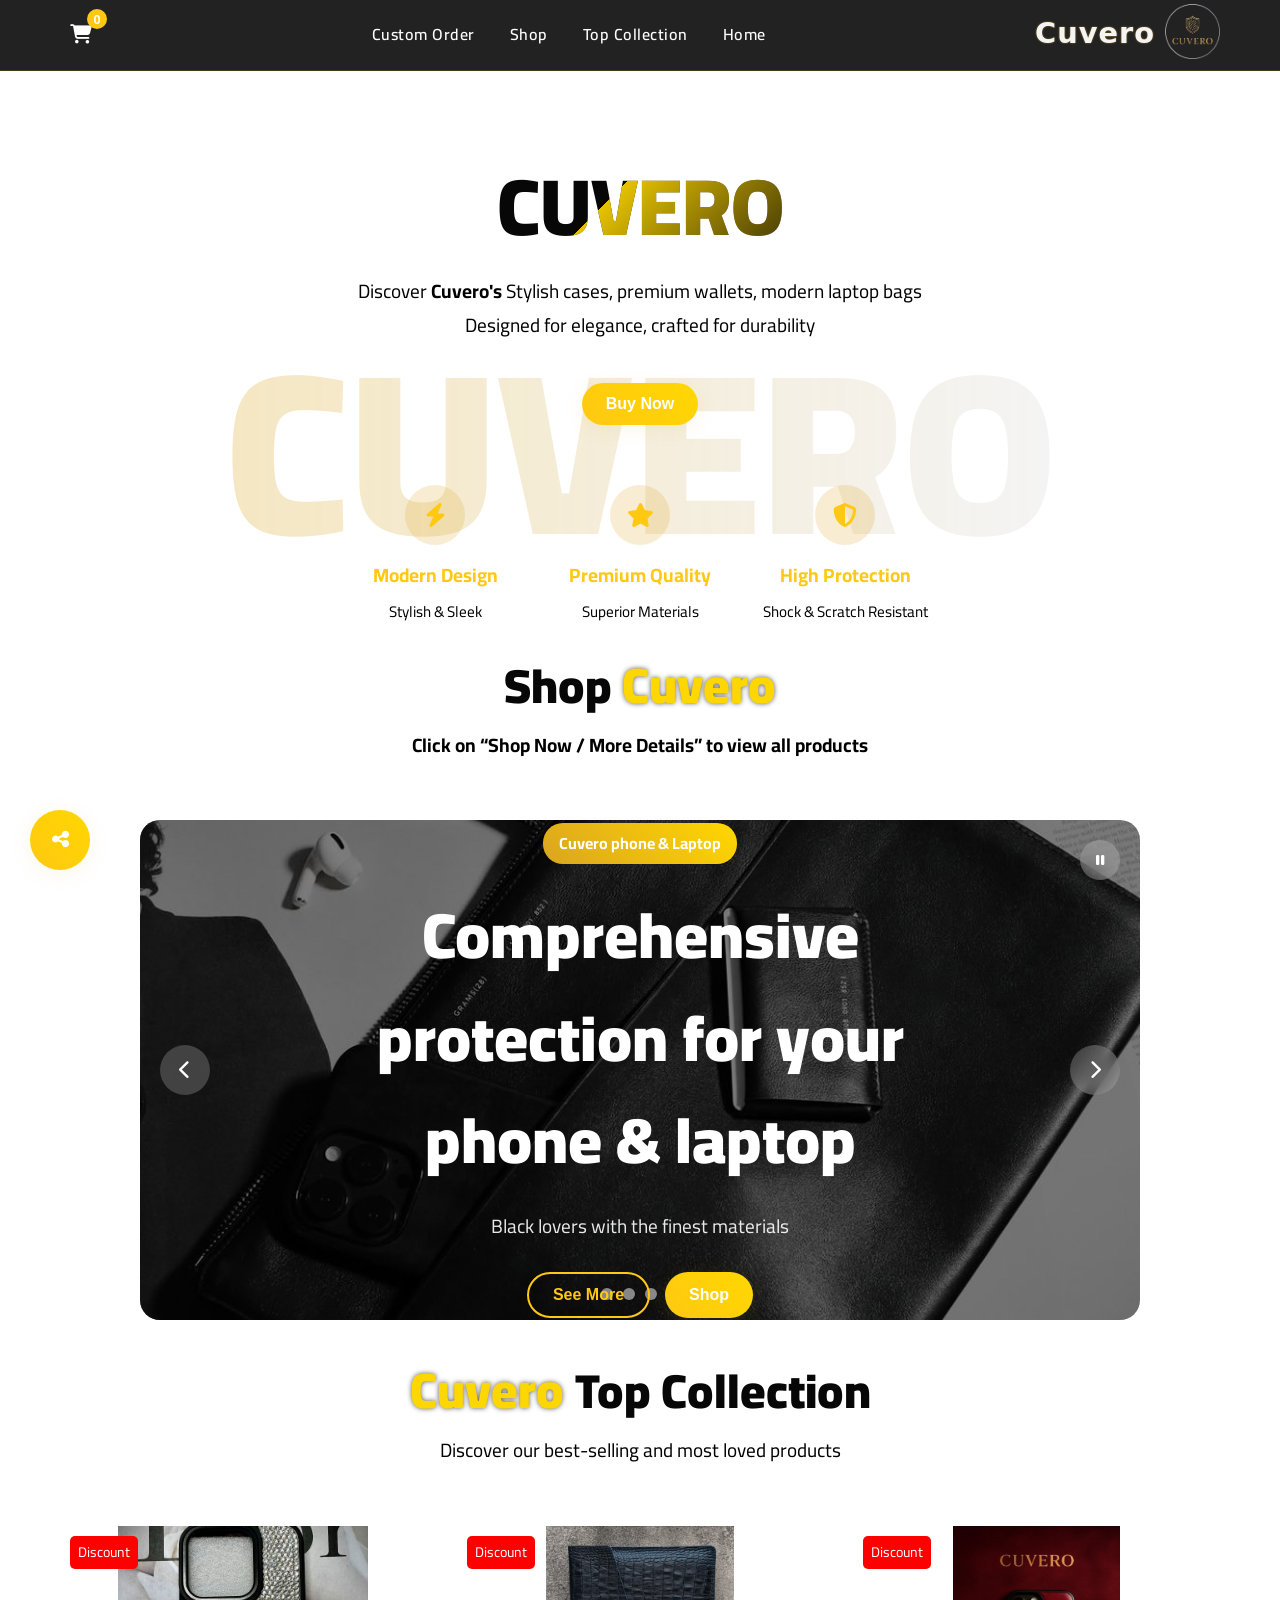
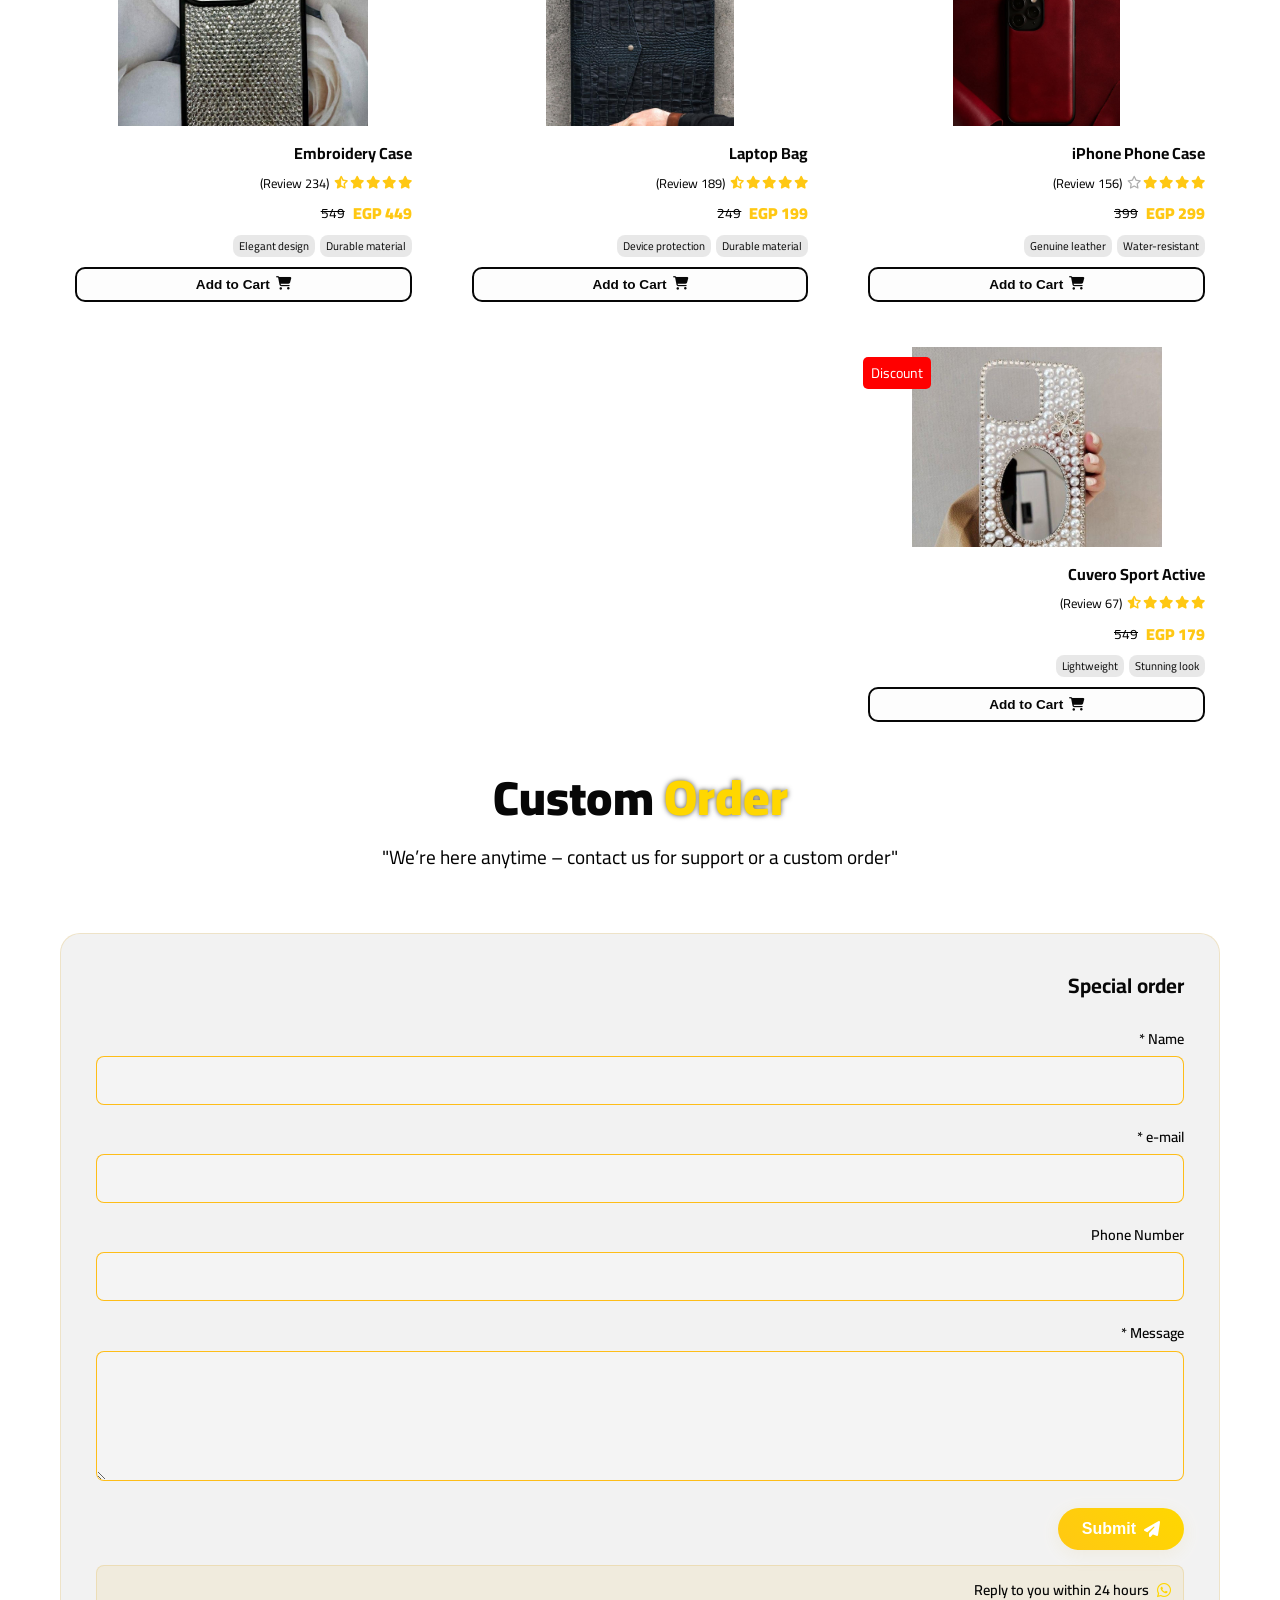
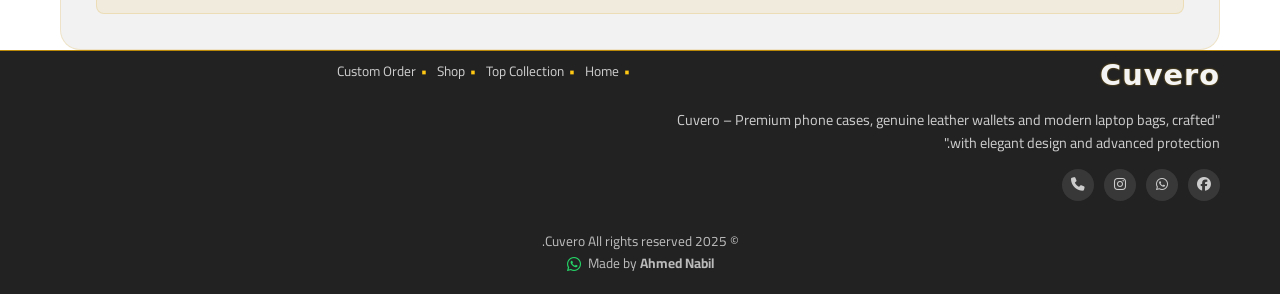
<file: index.html>
<!DOCTYPE html>
<html lang="ar" dir="rtl">
<head>
    <meta charset="UTF-8">
    <meta name="viewport" content="width=device-width, initial-scale=1.0">
    <title>Cuvero-أكفة هواتف عالية الجودة</title>
    <meta name="description" content="اكتشف مجموعة Cuvero الحصرية من أكفة الهواتف عالية الجودة. حماية متطورة مع تصاميم أنيقة وعصرية.">
    <!-- أيقونات -->
    <link rel="apple-touch-icon" href="5906754478378437892-removebg-preview.png">
    <link rel="icon" sizes="200x200" href="5906754478378437892-removebg-preview.png">
    <link rel="icon" sizes="550x550" href="5906754478378437892-removebg-preview.png">
    <!-- Manifest -->
    <link rel="manifest" href="manifest.json">
    <!-- اللون الرئيسي للتطبيق -->
    <meta name="theme-color" content="#0ea5e9">
    <link rel="icon" href="5906754478378437892-removebg-preview.png">
    <!-- Google Fonts -->
    <link rel="preconnect" href="https://fonts.googleapis.com">
    <link rel="preconnect" href="https://fonts.gstatic.com" crossorigin>
    <link href="https://fonts.googleapis.com/css2?family=Cairo:wght@300;400;600;700;900&display=swap" rel="stylesheet">
    <!-- Font Awesome for Icons -->
    <link rel="stylesheet" href="https://cdnjs.cloudflare.com/ajax/libs/font-awesome/6.4.0/css/all.min.css">
    
    <link rel="stylesheet" href="styles.css">
</head>
<body>
    <!-- Loading Screen -->
    <div id="loading-screen">
        <img src="5906754478378437892-removebg-preview.png" alt="Loading Logo" class="loading-image">
        <div class="logo-animation">CUVERO</div>
        <div class="loading-dots">
            <div class="dot"></div>
            <div class="dot"></div>
            <div class="dot"></div>
        </div>
    </div>

    <!-- Particle Background -->
    <canvas id="particle-canvas"></canvas>
    <!-- Brand Overlay -->
    <div class="global-overlay">CUVERO</div>

    <!-- Header -->
    <header id="header">
        <div class="container">
            <div class="nav-brand">
                <div class="logo-icon">
                    <a href="cuvero.html"><img src="5906754478378437892-removebg-preview.png" alt="Cuvero-logo"></a>
                </div>
                <a href="cuvero.html"><span class="brand-name">Cuvero</span></a>
            </div>
            
            <nav class="nav-menu" id="nav-menu">
                <a href="#home">Home</a>
                <a href="#products">Top Collection</a>
                <a href="#gallery">Shop</a>
                <a href="#contact-form">Custom Order</a>
            </nav>
            
            <div class="nav-actions">
            <button class="cart-btn" id="cart-btn">
                <i class="fas fa-shopping-cart"></i>
                <span class="cart-count" id="cart-count">0</span>
            </button>
            <button class="mobile-menu-btn" id="mobile-menu-btn">
                <i class="fas fa-bars"></i>
            </button>
            </div>

            <div class="cart-overlay"></div>

            <div class="cart-sidebar">
            <button class="close-cart">&times;</button>
            <h2>Cart <i class="fas fa-shopping-cart"></i></h2>
            <div class="cart-items"></div>
            <div class="cart-footer">
                <div class="cart-total">Total: <span class="total-price">0</span> EGP</div>
                <div class="select-wrapper">
                <select id="payment-select">
                    <option value="الدفع عند الاستلام">Cash on Delivery</option>
                    <option value="الدفع عن طريق محافظ الكترونية">Pay with Wallets</option>
                </select>
                <span class="select-arrow">&#9660;</span>
                </div>
                <button class="checkout-btn btn btn-primary">Checkout</button>
            </div>
            </div>


        </div>
    </header>

    <!-- Hero Section -->
    <section id="home" class="hero">
        <div class="container">
            <div class="hero-content">
                <h1 class="hero-title">
                    <span>C</span><span>u</span><span>v</span><span>e</span><span>r</span><span>o</span>
                </h1>

                <p class="hero-subtitle">
                    Discover <strong>Cuvero's</strong> Stylish cases, premium wallets, modern laptop bags <br>
                    Designed for elegance, crafted for durability
                </p>
                <div class="hero-buttons">
                    <a href="#gallery"><button class="btn btn-primary">Buy Now</button></a>
                </div>
                
                <div class="hero-features">
                    <div class="feature-item">
                        <div class="feature-icon">
                            <i class="fas fa-shield-alt"></i>
                        </div>
                        <h3>High Protection</h3>
                        <p>Shock & Scratch Resistant</p>
                    </div>
                    <div class="feature-item">
                        <div class="feature-icon">
                            <i class="fas fa-star"></i>
                        </div>
                        <h3> Premium Quality</h3>
                        <p>Superior Materials</p>
                    </div>
                    <div class="feature-item">
                        <div class="feature-icon">
                            <i class="fas fa-bolt"></i>
                        </div>
                        <h3>Modern Design</h3>
                        <p>Stylish & Sleek</p>
                    </div>
                </div>
            </div>
        </div>
    </section>

    <!-- Image Gallery Slider -->
    <section id="gallery" class="gallery">
        <div class="container">
            <div class="section-header">
                <h2>Shop <span class="gold-text">Cuvero</span></h2>
                <p>
                    <strong>Click on “Shop Now / More Details” to view all products</strong>
                </p>
            </div>
            
            <div class="slider-container">
                <div class="slider" id="image-slider">
                    <!-- Slides will be loaded by JavaScript -->
                </div>
                
                <button class="slider-btn prev-btn" id="prev-btn">
                    <i class="fas fa-chevron-left"></i>
                </button>
                <button class="slider-btn next-btn" id="next-btn">
                    <i class="fas fa-chevron-right"></i>
                </button>
                
                <div class="slider-dots" id="slider-dots">
                    <!-- Dots will be loaded by JavaScript -->
                </div>
                
                <button class="play-pause-btn" id="play-pause-btn">
                    <i class="fas fa-pause"></i>
                </button>
            </div>
        </div>
    </section>


    <!-- Products Section -->
    <section id="products" class="products">
        <div class="container">
            <div class="section-header">
                <h2> <span class="gold-text">Cuvero </span>Top Collection</h2>
                <p>Discover our best-selling and most loved products</p>
            </div>
            
            <div class="products-grid" id="products-grid">
                <!-- Products will be loaded by JavaScript -->
            </div>
        </div>
    </section>

    

    <!-- Contact Section -->
    <section id="contact" class="contact">
        <div class="container">
            <div class="section-header">
                <h2>Custom <span class="gold-text"> Order</span></h2>
                <p>"We’re here anytime – contact us for support or a custom order"</p>
            </div>
                
                <div class="contact-form-container">
                    <form class="contact-form" id="contact-form">
                        <h3>Special order</h3>
                        
                        <div class="form-group">
                            <label for="name">Name *</label>
                            <input type="text" id="name" name="name" required>
                        </div>
                        
                        <div class="form-group">
                            <label for="email">e-mail *</label>
                            <input type="email" id="email" name="email" required>
                        </div>
                        
                        <div class="form-group">
                            <label for="phone">Phone Number</label>
                            <input type="tel" id="phone" name="phone">
                        </div>
                        
                        <div class="form-group">
                            <label for="message">Message *</label>
                            <textarea id="message" name="message" rows="4" required></textarea>
                        </div>
                        
                        <button type="submit" class="btn btn-primary" id="submit-btn">
                            <i class="fas fa-paper-plane"></i>
                            <span>Submit</span>
                        </button>
                    </form>
                    
                    <div class="form-note">
                        <i class="fab fa-whatsapp"></i>
                        <p>Reply to you within 24 hours</p>
                    </div>
                </div>
            </div>
        </div>
    </section>

    <!-- Footer -->
    <footer class="footer">
        <div class="container">
            <div class="footer-content">
                <div class="footer-section">
                    <div class="footer-brand">
                        <a href="cuvero.html"><span class="brand-name">Cuvero</span></a>
                    </div>
                    <p>"Cuvero – Premium phone cases, genuine leather wallets and modern laptop bags,
                         crafted with elegant design and advanced protection."</p>
                    <div class="social-links">
                        <a href="https://www.facebook.com/share/1EehNpH6o7/"><i class="fab fa-facebook"></i></a>
                        <a href="https://wa.me/201015767465"><i class="fab fa-whatsapp"></i></a>
                        <a href="https://www.instagram.com/cuvero_?igsh=MWcwbmswOG5zOWU2cg=="><i class="fab fa-instagram"></i></a>
                        <a href="tel:+20 101 576 7465"><i class="fas fa-phone"></i></a>
                    </div>
                </div>
                
                <div class="footer-section">
                    <ul>
                        <li><a href="#home">Home</a></li>
                        <li><a href="#products">Top Collection</a></li>
                        <li><a href="#gallery">Shop</a></li>
                        <li><a href="#contact-form">Custom Order</a></li>
                    </ul>
                </div>
                
            </div>
            
            <div class="footer-bottom">
                <p>© 2025 Cuvero All rights reserved.</p>
                <p>
                    Made by <strong>Ahmed Nabil</strong> 
                    <a href="https://wa.me/201008481678" target="_blank">
                        <i class="fab fa-whatsapp"></i>
                    </a>
                </p>
            </div>
        </div>
    </footer>

    

    <!-- Social Share Menu -->
    <div class="social-share-menu">
        <button class="share-main-btn" id="share-main-btn">
            <i class="fas fa-share-alt"></i>
        </button>
        
        <div class="share-options" id="share-options">
            <button class="share-btn copy-link" id="copy-link-btn" title="نسخ الرابط">
                <i class="fas fa-link"></i>
            </button>
            <button class="share-btn facebook" onclick="shareOnFacebook()" title="فيسبوك">
                <i class="fab fa-facebook"></i>
            </button>
            <button class="share-btn whatsapp" onclick="shareOnWhatsApp()" title="واتساب">
                <i class="fab fa-whatsapp"></i>
            </button>
            <button class="share-btn telegram" onclick="shareOnTelegram()" title="تيليجرام">
                <i class="fab fa-telegram"></i>
            </button>
        </div>
    </div>

    <!-- Copy Notification -->
    <div class="copy-notification" id="copy-notification">
       Link copied!
    </div>
    <script src="script.js"></script>
</body>
</html>
</file>
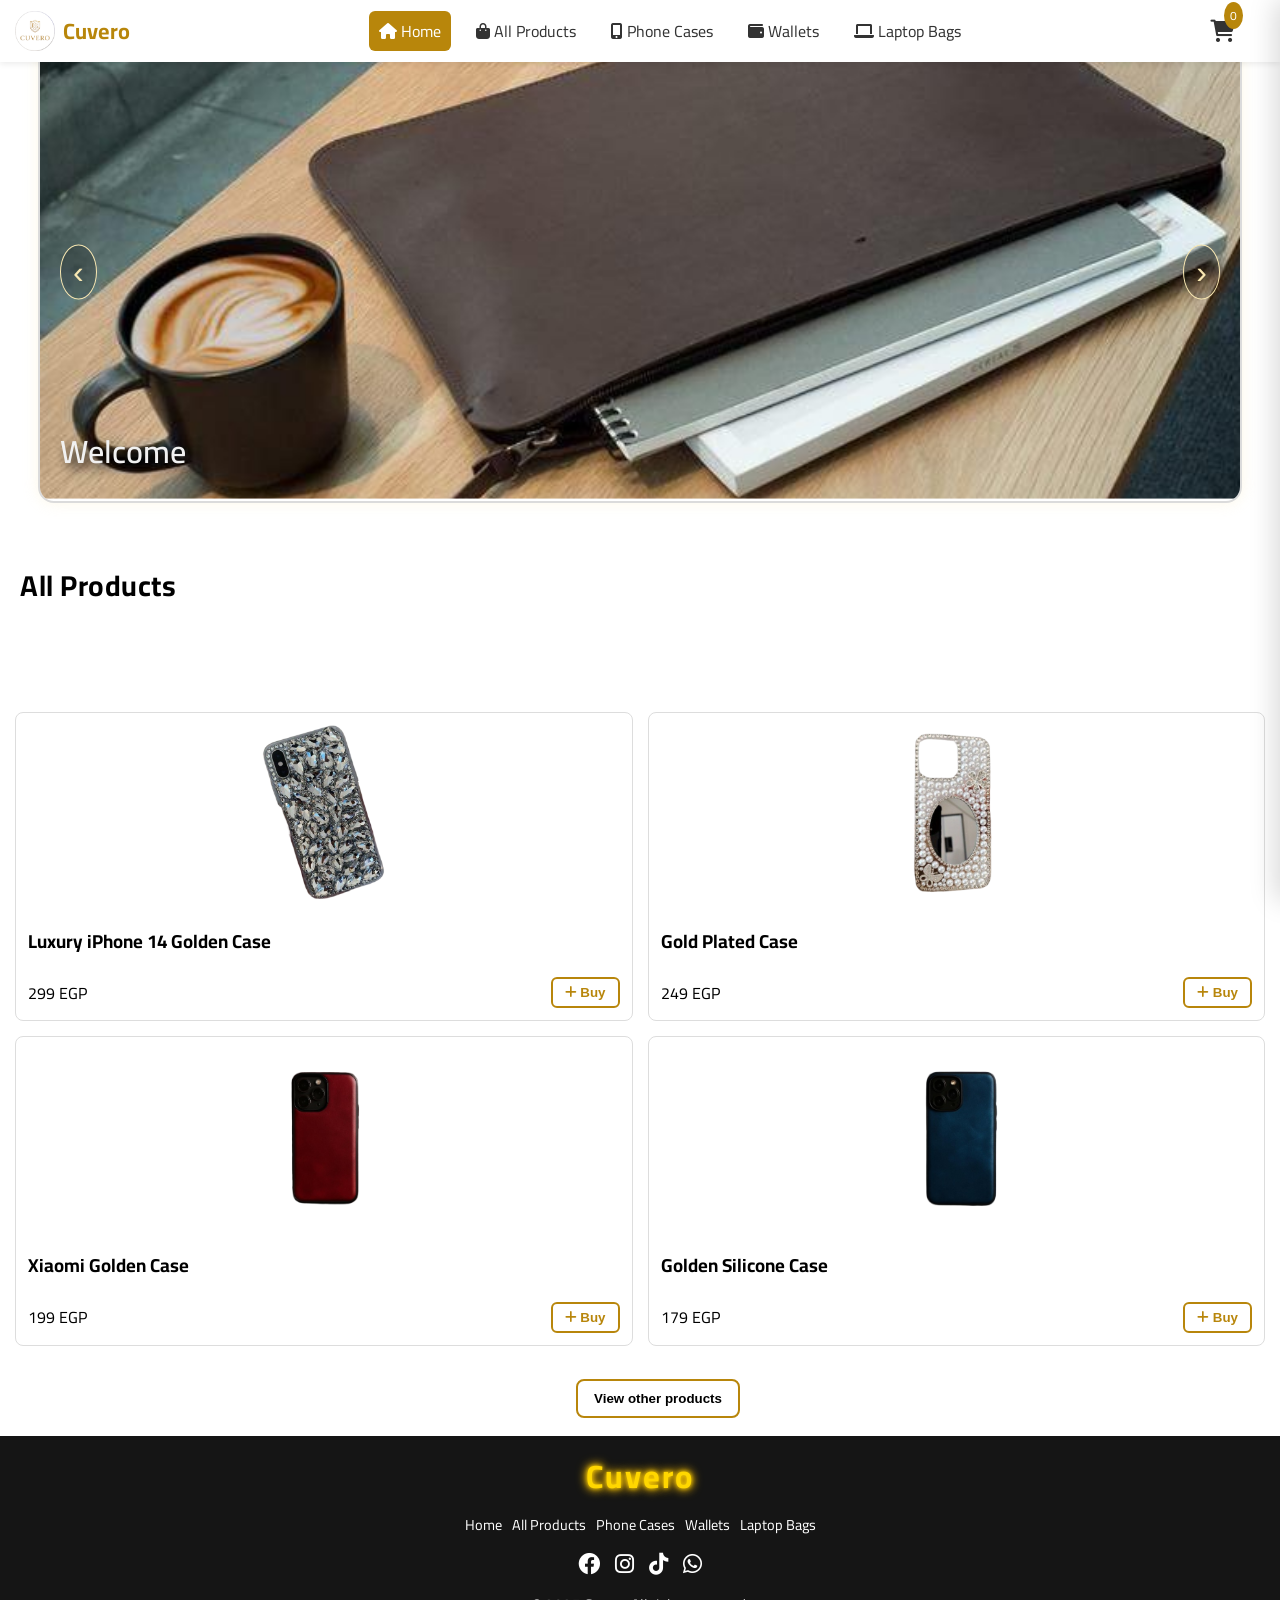
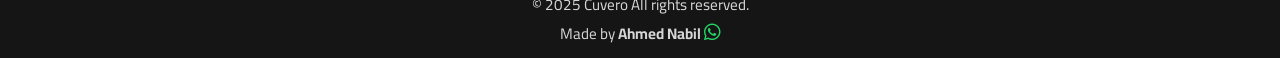
<file: cuvero.html>
<!DOCTYPE html>
<html lang="en" dir="ltr">
<head>
<meta charset="UTF-8">
<meta name="viewport" content="width=device-width, initial-scale=1.0">
<title>Cuvero - Accessories Store</title>
<link href="https://fonts.googleapis.com/css2?family=Cairo:wght@300;400;600;700&display=swap" rel="stylesheet">
<link href="https://cdnjs.cloudflare.com/ajax/libs/font-awesome/6.0.0/css/all.min.css" rel="stylesheet">
<link rel="stylesheet" href="style.css">
<link rel="manifest" href="manifest.json">
</head>
<body>

<!-- Header -->
<header class="header">
  <div class="container header-container">
    <div class="logo-section">
      <img src="5906754478378437892-removebg-preview.png" alt="logo" class="logo-img">
      <span class="logo-text" data-key="logo">Cuvero</span>
    </div>

    <nav class="nav-menu">
      <button class="mobile-menu-toggle">
        <span></span>
        <span></span>
        <span></span>
      </button>
      <div class="nav-links">
        <a href="index.html" class="nav-btn active" data-key="home"><i class="fas fa-home"></i> Home</a>
        <a href="#" class="nav-btn" data-key="allProducts"><i class="fas fa-shopping-bag"></i> All Products</a>
        <a href="#" class="nav-btn" data-key="phoneCases"><i class="fas fa-mobile-alt"></i> Phone Cases</a>
        <a href="#" class="nav-btn" data-key="wallets"><i class="fas fa-wallet"></i> Wallets</a>
        <a href="#" class="nav-btn" data-key="laptopBags"><i class="fas fa-laptop"></i> Laptop Bags</a>
      </div>
    </nav>

    <div class="cart-icon">
      <i class="fas fa-shopping-cart"></i>
      <span class="cart-count">0</span>
    </div>
  </div>
</header>


<div class="custom-slider-container">
  <button class="custom-prev">‹</button>
  <div class="custom-slider-wrapper"></div>
  <button class="custom-next">›</button>
</div>



<!-- Main -->
<main>
  <div class="container">
    <div class="category-header">
      <h2 id="category-title">All Products</h2>
      <button id="back-btn" class="back-btn" style="display:none;">Back to Home</button>
    </div>
    <section class="products-section">
      <div class="products-grid" id="products-grid"></div>
    </section>
  </div>
</main>

<!-- Cart Sidebar -->
<div class="cart-sidebar" id="cart-sidebar">
  <div class="cart-header">
    <h3 data-key="cart"><i class="fas fa-shopping-cart"></i> Shopping Cart</h3>
    <button class="close-cart"><i class="fas fa-times"></i></button>
  </div>
  <div class="cart-items" id="cart-items"></div>
  <div class="cart-footer">
    <div class="cart-total"><strong><span data-key="total">Total: </span><span id="cart-total">0</span> EGP</strong></div>
    <button class="checkout-btn" data-key="checkout">Checkout</button>
  </div>
</div>
<div class="cart-overlay" id="cart-overlay"></div>

<!-- Footer -->
<footer class="footer">
  <div class="container footer-container">

    <!-- Brand -->
    <div class="footer-brand">
      <h2 data-key="logo">Cuvero</h2>
    </div>

    <!-- Navigation Links -->
    <div class="footer-links">
      <a href="index.html" data-key="home">Home</a>
      <a href="#" data-key="allProducts">All Products</a>
      <a href="#" data-key="phoneCases">Phone Cases</a>
      <a href="#" data-key="wallets">Wallets</a>
      <a href="#" data-key="laptopBags">Laptop Bags</a>
    </div>

    <!-- Social Media Icons -->
    <div class="footer-social">
      <a href="https://www.facebook.com/share/1FHsvZJiUc/" target="_blank" aria-label="Facebook"><i class="fab fa-facebook"></i></a>
      <a href="https://www.instagram.com/cuvero_" target="_blank" aria-label="Instagram"><i class="fab fa-instagram"></i></a>
      <a href="https://tiktok.com" target="_blank" aria-label="TikTok"><i class="fab fa-tiktok"></i></a>
      <a href="https://wa.me/201015767465 " target="_blank" aria-label="WhatsApp"><i class="fab fa-whatsapp"></i></a>
    </div>

    <div class="footer-bottom">
        <p>© 2025 Cuvero All rights reserved.</p>
        <p>
            Made by <strong>Ahmed Nabil</strong> 
            <a href="https://wa.me/201008481678" target="_blank">
                <i class="fab fa-whatsapp"></i>
            </a>
        </p>
     </div>
  </div>
</footer>


<script src="main.js"></script>
</body>
</html>
</file>
<file: styles.css>
*{margin:0;padding:0;box-sizing:border-box} 
:root{--gold:#ffc813;--gold-dark:#B8860B;--gold-light:#FFD700;--black:#ffffff;--gray:#070707;--white:#ffffff;--text-light:#fdfdfd;--text-gray:#000000;--shadow:0 4px 20px rgba(218,165,32,0.1);--shadow-hover:0 8px 30px rgba(218,165,32,0.2);--transition:all 0.3s ease} 
body{font-family:'Cairo',sans-serif;  background: var(--white);color:var(--text-light);line-height:1.6;overflow-x:hidden} 
.container{max-width:1200px;margin:0 auto;padding:0 20px} 
#loading-screen{position:fixed;top:0;left:0;width:100%;height:100%;background:linear-gradient(135deg,var(--white)0%,var(--white)100%);display:flex;flex-direction:column;align-items:center;justify-content:center;z-index:9999;transition:opacity .5s ease-out} 
.loading-image{width:120px;margin-bottom:20px;animation:pulse 5s ease-in-out infinite} 
.logo-animation{font-size:clamp(2.5rem,6vw,4rem);font-weight:900;color:#d4af37;position:relative;display:inline-block;letter-spacing:4px;text-shadow:0 0 4px rgba(212,175,55,.3);overflow:hidden;text-transform:uppercase} 
.logo-animation::after{content:"CUVERO";position:absolute;top:0;left:0;width:100%;height:100%;background:repeating-radial-gradient(circle at 50%50%,rgba(255,255,255,.9)0 8%,transparent 9%20%);background-size:150px 80px;background-repeat:repeat-x;-webkit-background-clip:text;-webkit-text-fill-color:transparent;animation:waveSea 1.5s ease-in-out infinite;opacity:.9;mix-blend-mode:lighten} 
.loading-dots{display:flex;justify-content:center;gap:8px;margin-top:20px} 
.loading-dots .dot{width:10px;height:10px;background:#fff;border-radius:50%;animation:pulse 1.5s infinite ease-in-out} 
.loading-dots .dot:nth-child(1){animation-delay:0s} 
.loading-dots .dot:nth-child(2){animation-delay:.3s} 
.loading-dots .dot:nth-child(3){animation-delay:.6s} 
@keyframes pulse{0%,80%,100%{transform:scale(0.8);opacity:.5}40%{transform:scale(1.3);opacity:1}} 
@keyframes waveSea{0%{background-position:0%80%}50%{background-position:100%20%}100%{background-position:200%80%}} 
@media (max-width: 480px) {
  #loading-screen { width: 100vw; height: 100vh; display: flex; flex-direction: column; justify-content: center; align-items: center; }
  .loading-image { width: 100px; }
  .logo-animation { font-size: clamp(2rem, 8vw, 3rem); text-align: center; }
  .loading-dots { margin-top: 15px; }
}



/* الهيدر */
/* ======= الهيدر والقائمة ======= */
#header{position:fixed;top:0;width:100%;background:#222;backdrop-filter:blur(10px);border-bottom:1px solid rgba(218,165,32,.2);z-index:1000;transition:var(--transition)}
#header .container{display:flex;align-items:center;justify-content:space-between;height:70px}
.nav-brand{display:flex;align-items:center;gap:10px}
.logo-icon img{width:55px;height:55px;object-fit:contain;animation:floatLogo 4s ease-in-out infinite}
@keyframes floatLogo{0%,100%{transform:translateY(0)}50%{transform:translateY(-6px)}}
.brand-name{font-family:'Poppins',system-ui,sans-serif;font-size:1.8rem;font-weight:900;color:#f4f4f4;letter-spacing:1px;position:relative;display:inline-block;line-height:1;transition:all .4s cubic-bezier(.25,.8,.25,1);text-shadow:0 0 2px rgba(218,165,32,.7)}
.brand-name::after{content:"";position:absolute;left:0;bottom:-10px;height:3px;width:0;border-radius:3px;background:linear-gradient(90deg,#FFD700,#DAA520);box-shadow:0 0 10px rgba(218,165,32,.8),0 0 20px rgba(218,165,32,.6);transition:width .5s ease,opacity .4s ease;opacity:0}
.brand-name:hover{color:#FFF8DC;text-shadow:0 0 8px rgba(255,215,0,1),0 0 16px rgba(218,165,32,.9),0 0 32px rgba(255,215,0,.8),0 0 64px rgba(218,165,32,.7);transform:scale(1.05)}
.brand-name:hover::after{width:100%;opacity:1}
.nav-menu{display:flex;gap:35px}
.nav-menu a{position:relative;color:var(--text-light);text-decoration:none;font-weight:600;letter-spacing:.5px;transition:color .4s ease;padding:4px 0}
.nav-menu a:hover{color:var(--gold);text-shadow:0 0 6px rgba(218,165,32,.7),0 0 12px rgba(218,165,32,.6)}
.nav-menu a::after{content:"";position:absolute;left:50%;bottom:-6px;width:0;height:3px;border-radius:4px;background:linear-gradient(90deg,rgba(255,223,128,1)0%,rgba(218,165,32,1)50%,rgba(255,223,128,1)100%);box-shadow:0 0 12px rgba(218,165,32,.7),0 0 24px rgba(218,165,32,.6);transform:translateX(-50%);transition:width .5s ease;overflow:hidden}
.nav-menu a:hover::after{width:100%;animation:shine 1.2s linear infinite}
@keyframes shine{0%{background-position:-50px}100%{background-position:200px}}
.nav-actions{display:flex;align-items:center;gap:15px}
.cart-btn{position:relative;background:none;border:none;color:var(--text-light);font-size:1.2rem;cursor:pointer;padding:10px;border-radius:50%;transition:var(--transition)}
.cart-btn:hover{color:var(--gold);background:rgba(218,165,32,.1)}
.cart-count{position:absolute;top:-5px;right:-5px;background:var(--gold);color:var(--black);font-size:.8rem;font-weight:bold;width:20px;height:20px;border-radius:50%;display:flex;align-items:center;justify-content:center}


/* ======= الزرار المتنقل للهاتف ======= */
.mobile-menu-btn{display:none;background:rgba(255,255,255,.05);border:none;color:#f5f5f5;font-size:1.4rem;cursor:pointer;padding:10px;border-radius:10px;transition:transform .4s ease,color .4s ease}
.mobile-menu-btn:hover{transform:rotate(90deg) scale(1.1);color:#ff9a00;background:rgba(255,154,0,.12);animation:bounceRotate .6s ease}
@keyframes bounceRotate{0%{transform:rotate(0deg) scale(1)}40%{transform:rotate(90deg) scale(1.15)}70%{transform:rotate(87deg) scale(.95)}100%{transform:rotate(90deg) scale(1.1)}}

/* ======= المتجاوب ======= */
@media(max-width:768px){
  .nav-menu{position:fixed;top:70px;right:-100%;width:100%;height:calc(100vh - 70px);background:rgba(10,10,10,0.95);backdrop-filter:blur(10px);flex-direction:column;justify-content:flex-start;align-items:center;padding-top:50px;transition:right .3s ease}
  .nav-menu.active{right:0}
  .nav-menu a{font-size:1.2rem;padding:15px 0}
  .mobile-menu-btn{display:block}
  .cart-sidebar{width:100%;right:-100%}
  .cart-sidebar.open{right:0}
  .nav-actions{gap:10px}
}

/* Hero Section */
.hero{min-height:100%;display:flex;align-items:center;justify-content:center;position:relative;padding-bottom: 20px;}
.hero-content{text-align:center;max-width:800px;animation:fadeInUp 1s ease-out}
.hero-title{font-size:clamp(2.5rem,8vw,5rem);font-weight:900;margin-bottom:20px;line-height:1.2;text-transform:uppercase;color:var(--gray);position:relative;display:inline-block}
.hero-title::after{content:"Cuvero";position:absolute;top:0;left:0;width:100%;height:100%;background:repeating-linear-gradient(-45deg,transparent 0 40%,gold 80%,#ffd700 75%,transparent 60%100%);background-size:200% 200%;-webkit-background-clip:text;-webkit-text-fill-color:transparent;animation:waveText 4s linear infinite;opacity:.9}
.title-line{display:block}
.gold-text{color:gold; font-size: 50px ; text-shadow:0 0 5px rgba(17, 14, 8, 0.686)}
.hero-subtitle{font-size:1.2rem;color:var(--text-gray);margin-bottom:40px;line-height:1.8}
.hero-buttons{display:flex;gap:20px;justify-content:center;margin-bottom:60px;flex-wrap:wrap}
.hero-features{display:grid; grid-template-columns:repeat(3,1fr);gap:40px;margin-top:60px;padding:0 20px}
.feature-item{text-align:center;  animation:fadeInUp 1s ease-out;animation-fill-mode:both}
.feature-icon{width:60px;height:60px;background:rgba(218,165,32,.2);border-radius:50%;display:flex;align-items:center;justify-content:center;margin:0 auto 15px;color:var(--gold);font-size:1.5rem;transition:transform .3s ease,box-shadow .3s ease}
.feature-item:hover .feature-icon{transform:scale(1.2) rotate(10deg);box-shadow:0 0 15px rgba(218,165,32,.6)}
.feature-item h3{font-size:1.2rem;font-weight:700;margin-bottom:10px;color:var(--gold)}
.feature-item p{color:var(--text-gray);font-size:.95rem}
@keyframes fadeInUp{from{opacity:0;transform:translateY(20px)}to{opacity:1;transform:translateY(0)}}
.global-overlay{position:fixed;top:50%;left:50%;transform:translate(-50%,-50%);font-size:clamp(4rem,18vw,18rem);font-weight:900;text-transform:uppercase;pointer-events:none;z-index:0;color:transparent;background:linear-gradient(90deg,rgba(216,158,9,.703)0%,rgba(48,46,46,.15)50%,rgba(245,177,6,.415)100%);background-size:200% auto;-webkit-background-clip:text;-webkit-text-fill-color:transparent;animation:shimmer 12s linear infinite,floaty 10s ease-in-out infinite;opacity:.35}
@keyframes shimmer{0%{background-position:200% center}100%{background-position:-200% center}}
@keyframes floaty{0%,100%{transform:translate(-50%,-50%) translateY(0)}50%{transform:translate(-50%,-50%) translateY(-20px)}}
@keyframes waveText{0%{background-position:200% 50%}100%{background-position:-200% 50%}}
.section-header { text-align: center; margin-bottom: 60px; overflow: hidden; }
.section-header h2 { font-size: clamp(3rem,2vw,3rem); color: var(--gray); font-weight: 900; margin-bottom: 5px; }
.section-header p { font-size: 1.2rem; color: var(--text-gray); white-space: nowrap; display: inline-block; animation: marquee 12s linear infinite; }
@keyframes marquee { 0% { transform: translateX(100%); } 100% { transform: translateX(-100%); } }

.btn { padding: 12px 24px; border: none; border-radius: 50px; font-weight: 600; font-size: 1rem; cursor: pointer; transition: var(--transition); display: inline-flex; align-items: center; gap: 8px; text-decoration: none; }
.btn-primary { background: linear-gradient(45deg, var(--gold), var(--gold-light)); color: var(--black); box-shadow: var(--shadow); }
.btn-primary:hover { transform: translateY(-2px); box-shadow: var(--shadow-hover); }
.btn-secondary { background: transparent; color: var(--gold); border: 2px solid var(--gold); }
.btn-secondary:hover { background: var(--gold); color: var(--black); }


.products{padding-bottom: 20px;}
.products-grid { display: grid; grid-template-columns: repeat(auto-fit, minmax(300px, 1fr)); gap: 30px; }
.product-card {  border-radius: 8px; overflow: hidden; display: grid; grid-template-rows: auto 1fr auto; height: 100%; transition: .3s; }
.product-card:hover { transform: translateY(-3px); box-shadow: 0 8px 20px rgba(0,0,0,.08); }
.product-image { position: relative; height: 200px; overflow: hidden; }
.product-image img { width: 100%; height: 100%; object-fit: cover; display: block; transition: transform .3s ease; }
.product-info { padding: 15px; display: flex; flex-direction: column; justify-content: space-between; }
.product-name { color: var(--gray); font-size: 1rem; font-weight: 700; margin-bottom: 6px; }
.product-rating { color: var(--gray); display: flex; align-items: center; gap: 5px; margin-bottom: 8px; }
.stars { display: flex; gap: 2px; }
.star { color: var(--gold); font-size: .8rem; }
.star.empty { color: #adadad; }
.rating-text { color: var(--text-gray); font-size: .8rem; }
.product-price { display: flex; align-items: center; gap: 8px; margin-bottom: 8px; flex-wrap: wrap; }
.current-price { font-size: 1rem; font-weight: 900; color: var(--gold); }
.original-price { font-size: 0.85rem; color: var(--text-gray); text-decoration: line-through; }
.product-features { color: var(--gray); display: flex; flex-wrap: wrap; gap: 5px; margin-bottom: 10px; }
.feature-tag { background: #00000017; color: var(--gray); padding: 2px 6px; border-radius: 8px; font-size: .7rem; }
.add-to-cart { width: 100%; background: rgba(253, 253, 253, 0.796); color: var(--gray); border: 2px solid; padding: 8px; border-radius: 10px; font-weight: 600; cursor: pointer; transition: var(--transition); display: flex; align-items: center; justify-content: center; gap: 6px; font-size: 0.85rem; }
.add-to-cart:hover { transform: translateY(-2px); box-shadow: var(--shadow-hover); }
@media (max-width: 768px) { .products-grid { grid-template-columns: repeat(2, 1fr); gap: 10px; } }
@media (max-width: 480px) { .product-card { grid-template-rows: 140px 1fr auto; } .product-image { height: 140px; } .product-info { padding: 10px; } .product-name { font-size: 0.7rem; } .product-rating { margin-bottom: 5px; } .star { font-size: 0.7rem; } .rating-text { font-size: 0.7rem; } .product-price { margin-bottom: 6px; gap: 5px; flex-direction: column; align-items: flex-start; } .current-price { font-size: 0.95rem; } .original-price { font-size: 0.75rem; } .product-features { margin-bottom: 8px; gap: 4px; } .feature-tag { font-size: 0.65rem; padding: 2px 5px; } .add-to-cart { padding: 6px; font-size: 0.8rem; } }





/* Image Gallery Slider */
.gallery{padding-bottom: 30px; }
.slider-container{position:relative;max-width:1000px;margin:0 auto;border-radius:20px;overflow:hidden}
.slider{position:relative;height:500px;overflow:hidden}
.slide{position:absolute;top:0;left:0;width:100%;height:100%;opacity:0;transition:opacity .7s ease-in-out;background-size:cover;background-position:center;display:flex;align-items:center;justify-content:center}
.slide.active{opacity:1}
.slide-overlay{position:absolute;top:0;left:0;width:100%;height:100%;background:rgba(0,0,0,.5)}
.slide-content{position:relative;text-align:center;color:#fff;max-width:600px;padding:0 20px;z-index:2}
.slide-subtitle{display:inline-block;padding:8px 16px;background:linear-gradient(45deg,var(--gold),var(--gold-light));color:var(--black);border-radius:20px;font-weight:700;margin-bottom:20px}
.slide-title{font-size:clamp(2rem,5vw,4rem);font-weight:900;margin-bottom:20px}
.slide-description{font-size:1.2rem;margin-bottom:30px;opacity:.9}
.slide-buttons{display:flex;gap:15px;justify-content:center;flex-wrap:wrap}
.slider-btn{position:absolute;top:50%;transform:translateY(-50%);background:rgba(255,255,255,.2);backdrop-filter:blur(10px);border:none;color:#fff;width:50px;height:50px;border-radius:50%;cursor:pointer;transition:var(--transition);display:flex;align-items:center;justify-content:center;font-size:1.2rem}
.slider-btn:hover{background:rgba(255,255,255,.3);transform:translateY(-50%) scale(1.1)}
.prev-btn{left:20px}
.next-btn{right:20px}
.play-pause-btn{position:absolute;top:20px;right:20px;background:rgba(255,255,255,.2);backdrop-filter:blur(10px);border:none;color:#fff;width:40px;height:40px;border-radius:50%;cursor:pointer;display:flex;align-items:center;justify-content:center;transition:var(--transition)}
.slider-dots{position:absolute;bottom:20px;left:50%;transform:translateX(-50%);display:flex;gap:10px}
.dot{width:12px;height:12px;border-radius:50%;background:rgba(255,255,255,.5);cursor:pointer;transition:var(--transition)}
.dot.active{background:var(--gold);transform:scale(1.2)}

/* Contact Section  */
.contact-info h3{font-size:1.3rem;font-weight:700;margin-bottom:25px}
.contact-form-container{background:rgba(0,0,0,.05);backdrop-filter:blur(10px);border:1px solid rgba(218,165,32,.2);border-radius:20px;padding:35px}
.contact-form h3{color:var(--gray);font-size:1.3rem;font-weight:700;margin-bottom:25px}
.form-group{margin-bottom:20px}
.form-group label{display:block;color:var(--gray);font-weight:600;margin-bottom:6px;font-size:.9rem}
.form-group input,.form-group textarea{width:100%;padding:10px 12px;background:rgba(255,255,255,.1);border:1px solid rgba(255,183,0,.9);border-radius:8px;color:var(--text-gray);font-family:inherit;transition:var(--transition);font-size:.9rem}
.form-group input:focus,.form-group textarea:focus{outline:none;border-color:var(--gray);box-shadow:0 0 0 2px rgba(14,11,4,.2)}
.form-group input::placeholder,.form-group textarea::placeholder{color:var(--text-gray);font-size:.85rem}
.form-group textarea{resize:vertical;min-height:90px}
.form-note{margin-top:15px;padding:12px;background:rgba(218,165,32,.1);border:1px solid rgba(218,165,32,.2);border-radius:8px;display:flex;align-items:center;gap:8px}
.form-note i{color:var(--gold-light);font-size:1rem}
.form-note p{color:var(--gray);font-weight:600;margin:0;font-size:.9rem}
/* Contact Section - Responsive */
@media(max-width:768px){.contact{padding:60px 0}.contact-form-container{padding:25px}.form-group input,.form-group textarea{padding:8px 10px;font-size:.85rem}.form-group textarea{min-height:75px}}
@media(max-width:480px){.contact{padding:50px 0}.contact-form-container{padding:20px}.form-group input,.form-group textarea{padding:6px 8px;font-size:.8rem}.form-group textarea{min-height:65px}.contact-info h3,.contact-form h3{font-size:1.1rem}}



/* Footer */
.footer{background:#222;border-top:1px solid rgba(252,181,0,.7);padding:10px 0 10px}
.footer-content{display:grid;grid-template-columns:repeat(auto-fit,minmax(200px,1fr));gap:20px;margin-bottom:20px}
.footer-section h3{font-size:1rem;font-weight:700;margin-bottom:15px;color:var(--gold)}
.footer-brand{display:flex;align-items:center;gap:8px;margin-bottom:15px}
.footer-section p{color:#ccc;line-height:1.6;margin-bottom:15px;font-size:.9rem}
.social-links{display:flex;gap:10px;flex-wrap:wrap}
.social-links a{width:32px;height:32px;background:rgba(255,255,255,.1);border-radius:50%;display:flex;align-items:center;justify-content:center;color:#ccc;text-decoration:none;transition:var(--transition);font-size:.85rem}
.social-links a:hover{background:var(--gold);color:var(--black);transform:translateY(-2px)}
.footer-section ul{list-style:none;display:flex;flex-wrap:wrap;gap:10px;justify-content:flex-start}
.footer-section ul li{margin:0}
.footer-section ul li a{color:#ccc;text-decoration:none;transition:var(--transition);display:flex;align-items:center;gap:5px;font-size:.85rem}
.footer-section ul li a:hover{color:var(--gold);padding-right:3px}
.footer-section ul li a::before{content:'•';color:var(--gold);font-weight:bold}
.footer-contact p{display:flex;align-items:center;gap:8px;margin-bottom:8px;color:#aaa;font-size:.85rem}
.footer-contact i{color:var(--gold);width:18px}
.footer-bottom{text-align:center;padding:10px;font-size:.85rem;color:#bbb;background:#222}
.footer-bottom a{color:#25D366;text-decoration:none;font-weight:600;transition:color .3s ease}
.footer-bottom a:hover{color:#128C7E}
.footer-bottom i{margin-right:4px;font-size:1rem;vertical-align:middle}
@media screen and (max-width:768px){.footer-content{grid-template-columns:1fr;text-align:center;gap:15px}.social-links{justify-content:center}.footer-section ul{justify-content:center}}




/* ======= السلة (sidebar) ======= */
.cart-sidebar{position:fixed;top:70px;right:-100%;width:400px;height:calc(100vh - 70px);background:rgba(46, 46, 46, 0.129);backdrop-filter:blur(10px);z-index:999;transition:right 0.3s ease;overflow-y:auto;padding:20px}
.cart-sidebar.open{right:0}
.close-cart{position:absolute;top:15px;right:15px;font-size:1.2rem;color:var(--gold);cursor:pointer}
@media(max-width:768px){.cart-sidebar{width:90%}}
.cart-sidebar{position:fixed;top:0;right:-100%;width:400px;max-width:90%;height:100vh;background:rgba(0, 0, 0, 0.934);border-left:1px solid rgba(218,165,32,.2);z-index:2000;display:flex;flex-direction:column;transition:0.3s} 
.cart-sidebar.open{right:0} 
.close-cart{position:absolute;top:20px;right:350px;font-size:1.5rem;cursor:pointer;color:#fff;background:none;border:none;padding:5px;border-radius:50%;transition:.3s} 
.close-cart:hover{color:var(--text-light);background:rgba(255,255,255,.1)} 
.cart-header{display:flex;align-items:center;justify-content:space-between;padding:20px;border-bottom:1px solid rgba(218,165,32,.2)} 
.cart-header h2{font-size:1.5rem;font-weight:700} 
.cart-items{flex:1;overflow-y:auto;padding:20px} 
.empty-cart{display:flex;flex-direction:column;align-items:center;justify-content:center;height:200px;color:var(--text-gray);text-align:center} 
.empty-cart i{font-size:3rem;margin-bottom:15px;color:var(--text-gray)} 
.empty-cart p{font-size:1.1rem;font-weight:600;margin-bottom:5px} 
.cart-item{display:flex;align-items:center;gap:15px;padding:15px;background:rgba(255,255,255,.05);border:1px solid rgba(218,165,32,.1);border-radius:10px;margin-bottom:15px} 
.cart-item-image{width:60px;height:60px;border-radius:8px;object-fit:cover} 
.cart-item-info{flex:1} 
.cart-item-name{font-weight:600;margin-bottom:5px} 
.cart-item-price{color:var(--gold);font-weight:700} 
.cart-item-controls{display:flex;align-items:center;gap:10px;margin-top:10px} 
.quantity-btn{width:30px;height:30px;background:var(--gray);border:1px solid rgba(218,165,32,.3);border-radius:50%;color:var(--text-light);cursor:pointer;display:flex;align-items:center;justify-content:center;transition:.3s} 
.quantity-btn:hover{background:rgba(218,165,32,.2);border-color:var(--gold)} 
.quantity{font-weight:600;min-width:30px;text-align:center} 
.remove-item{background:none;border:none;color:#e74c3c;cursor:pointer;padding:5px;border-radius:50%;transition:.3s} 
.remove-item:hover{background:rgba(231,76,60,.1)} 
.cart-footer{padding:20px;border-top:1px solid rgba(218,165,32,.2);font-size:1rem} 
.cart-total{font-size:1.2rem;font-weight:700;margin-bottom:20px;text-align:center} 
.cart-total span:last-child{color:var(--gold)} 
.payment-methods{margin-bottom:20px} 
.payment-methods p{font-weight:600;margin-bottom:10px;color:var(--text-gray);font-size:1rem} 
.select-wrapper{position:relative;width:100%} 
.select-wrapper select{width:100%;padding:12px 45px 12px 15px;border-radius:12px;border:1px solid rgba(218,165,32,.3);background:rgba(255, 255, 255, 0.982);backdrop-filter:none;font-weight:600;color:rgb(21, 21, 21);font-family:inherit;cursor:pointer;transition:.3s;appearance:none} 
.select-wrapper select:focus{outline:none;border-color:var(--gold);box-shadow:0 0 0 2px rgba(218,165,32,.2)} 
.select-arrow{position:absolute;top:50%;right:15px;transform:translateY(-50%);pointer-events:none;color:var(--gold);font-size:1rem} 
.checkout-btn{width:100%;margin:5px;padding:10px;border-radius:50px;background:var(--gold);color:#000;font-weight:700;cursor:pointer;text-align:center;display:flex;align-items:center;justify-content:center}
.checkout-btn:hover{opacity:.9} 
.order-note{display:flex;align-items:center;gap:8px;color:var(--text-gray);font-size:.9rem;text-align:center} 
.order-note i{color:var(--gold)} 
.cart-overlay{position:fixed;top:0;left:0;width:100%;height:100%;background:rgba(0,0,0,.3);backdrop-filter:none;z-index:1500;opacity:0;visibility:hidden;transition:all .3s} 
.cart-overlay.active{opacity:1;visibility:visible} 


/* Social Share Menu */
.social-share-menu { position:fixed; bottom:30px; left:30px; z-index:1000; }
.share-main-btn { width:60px; height:60px; background:linear-gradient(45deg,var(--gold),var(--gold-light)); color:var(--black); border:none; border-radius:50%; cursor:pointer; font-size:1.2rem; box-shadow:var(--shadow); transition:var(--transition); display:flex; align-items:center; justify-content:center; }
.share-main-btn:hover { transform:scale(1.1); box-shadow:var(--shadow-hover); }
.share-main-btn.active { transform:rotate(45deg); }
.share-options { position:absolute; bottom:70px; left:0; display:flex; flex-direction:column; gap:10px; opacity:0; visibility:hidden; transform:translateY(20px); transition:all 0.3s ease; }
.share-options.active { opacity:1; visibility:visible; transform:translateY(0); }
.share-btn { width:50px; height:50px; border:none; border-radius:50%; cursor:pointer; font-size:1.1rem; color:white; transition:var(--transition); display:flex; align-items:center; justify-content:center; position:relative; }
.share-btn:hover { transform:scale(1.1); }
.share-btn.copy-link { background:#6c757d; }
.share-btn.facebook { background:#1877f2; }
.share-btn.whatsapp { background:#25d366; }
.share-btn.telegram { background:#0088cc; }
.share-btn::after { content:attr(title); position:absolute; left:60px; top:50%; transform:translateY(-50%); background:var(--black); color:var(--text-light); padding:5px 10px; border-radius:5px; font-size:0.8rem; white-space:nowrap; opacity:0; visibility:hidden; transition:all 0.3s ease; pointer-events:none; }
.share-btn:hover::after { opacity:1; visibility:visible; left:65px; }
.copy-notification { position:fixed; bottom:100px; left:30px; background:#27ae60; color:white; padding:10px 15px; border-radius:8px; font-weight:600; z-index:1001; transform:translateX(-100px); opacity:0; transition:all 0.3s ease; }
.copy-notification.show { transform:translateX(0); opacity:1; }
/* Social Share Menu - Responsive */
@media (max-width: 768px) {
  .social-share-menu { bottom: 20px; left: 20px; }
  .share-main-btn { width: 50px; height: 50px; font-size: 1rem; }
  .share-options { bottom: 60px; }
  .share-btn { width: 45px; height: 45px; font-size: 0.9rem; }
  .share-btn::after { font-size: 0.7rem; left: 50px; }
  .copy-notification { bottom: 80px; left: 20px; padding: 8px 12px; }
}
@media (max-width: 480px) {
  .social-share-menu { bottom: 15px; left: 15px; }
  .share-main-btn { width: 45px; height: 45px; font-size: 0.9rem; }
  .share-options { bottom: 55px; }
  .share-btn { width: 40px; height: 40px; font-size: 0.8rem; }
  .share-btn::after { font-size: 0.65rem; left: 45px; }
  .copy-notification { bottom: 70px; left: 15px; padding: 6px 10px; font-size: 0.8rem; }
}

/* Animations */
.fade-in { animation:fadeIn 0.6s ease-out; }
@keyframes fadeIn { from{opacity:0;} to{opacity:1;} }
.slide-in-right { animation:slideInRight 0.6s ease-out; }
@keyframes slideInRight { from{opacity:0; transform:translateX(50px);} to{opacity:1; transform:translateX(0);} }
.slide-in-left { animation:slideInLeft 0.6s ease-out; }
@keyframes slideInLeft { from{opacity:0; transform:translateX(-50px);} to{opacity:1; transform:translateX(0);} }
.scale-in { animation:scaleIn 0.4s ease-out; }
@keyframes scaleIn { from{opacity:0; transform:scale(0.8);} to{opacity:1; transform:scale(1);} }

/* Utility */
.text-center { text-align: center; }
.text-left { text-align: left; }
.text-right { text-align: right; }
.mb-10 { margin-bottom: 10px; }
.mb-20 { margin-bottom: 20px; }
.mb-30 { margin-bottom: 30px; }
.mt-10 { margin-top: 10px; }
.mt-20 { margin-top: 20px; }
.mt-30 { margin-top: 30px; }
.hidden { display: none; }
.visible { display: block; }
</file>
<file: style.css>
body {font-family:'Cairo',sans-serif;margin:0;padding:0;background:#fff;}

.header-container{display:flex;align-items:center;justify-content:space-between;padding:10px 15px;position:fixed;top:0;left:0;right:0;z-index:1000;background:#fff;box-shadow:0 2px 6px rgba(0,0,0,0.08);}
.logo-section{display:flex;align-items:center;gap:8px;}
.logo-img{width:40px;height:40px;object-fit:cover;}
.logo-text{font-weight:700;font-size:22px;color:#B8860B;}
.nav-menu{display:flex;align-items:center;gap:1px;}
.nav-links{display:flex;gap:15px;}
.nav-btn{text-decoration:none;color:#333;padding:5px 10px;border-radius:6px;transition:0.3s;}
.nav-btn.active,.nav-btn:hover{background:#B8860B;color:#fff;}
.nav-actions{display:flex;align-items:center;gap:15px;}
.mobile-menu-toggle{display:none;flex-direction:column;gap:4px;border:none;background:none;cursor:pointer;margin-left:150px;}
.mobile-menu-toggle span{width:25px;height:3px;background:#333;border-radius:2px;}
.cart-icon{position:relative;cursor:pointer;color:#333;font-size:22px;margin-right: 30px;}
.cart-count{position:absolute;top:-8px;right:-8px;background:#B8860B;color:#fff;font-size:12px;padding:2px 6PX;border-radius:50%;}
@media(max-width:768px){.nav-links{display:none;position:absolute;top:100%;right:0;background:#fff;flex-direction:column;width:200px;border:1px solid #ddd;border-radius:6px;}.nav-links.active{display:flex;}.mobile-menu-toggle{display:flex;}.header-container .nav-menu{gap:10px;}}


.products-grid{display:grid;grid-template-columns: repeat(2, 1fr);gap:15px;padding:15px;margin-top:70px;} 
.product-card{background:#fff;border:1px solid #ddd;border-radius:8px;overflow:hidden;display:flex;flex-direction:column;transition:0.3s;padding:12px;} 
.product-card:hover{transform:translateY(-3px);box-shadow:0 8px 20px rgba(0,0,0,0.08);} 
.product-image{width:100%;height:180px;display:flex;justify-content:center;align-items:center;overflow:hidden;flex-shrink:0;} 
.product-image img{max-width:100%;max-height:100%;object-fit:contain;} 
.product-inf{padding:10px 5px;flex:1;display:flex;flex-direction:column;gap:8px;} 
.product-footer{margin-top:auto;display:flex;justify-content:space-between;align-items:center;gap:10px;} 
.product-footer button{background:#fff;color:#B8860B;border:2px solid #B8860B;padding:6px 12px;border-radius:6px;cursor:pointer;font-weight:600;transition:0.3s;flex-shrink:0;} 
.product-footer button:hover{background:#B8860B;color:#fff;}
@media(max-width:480px){.products-grid{grid-template-columns: repeat(2, 1fr);gap:8px;padding:6px;}} 


/* ====== Category Header ====== */
.category-header {display:flex;align-items:center;justify-content:space-between;color:#000;padding:15px 20px;margin:20px 0;}
.category-header h2 {margin:0;font-size:1.8rem;font-weight:bold;letter-spacing:0.5px;}
.back-btn {color:#18a92e;border:none;padding:8px 16px;border-radius:8px;font-size:0.95rem;font-weight:600;cursor:pointer;transition:all 0.3s ease;box-shadow:0 2px 8px rgba(0,0,0,0.15);}
.back-btn:hover {background:#0ea5e9;color:#fff;transform:translateY(-2px);}
.back-btn:active {transform:translateY(0);}

/* ====== Cart Sidebar ====== */
.cart-sidebar {position:fixed;top:0;right:-350px;width:350px;height:100%;background:#fff;box-shadow:-5px 0 25px rgba(0,0,0,0.15);z-index:9999;transition:0.4s;display:flex;flex-direction:column;}
.cart-sidebar.open {right:0;}
.cart-overlay {position:fixed;top:0;left:0;width:100%;height:100%;background:rgba(0,0,0,0.3);opacity:0;pointer-events:none;transition:0.3s;}
.cart-overlay.active {opacity:1;pointer-events:auto;}
.cart-header,.cart-footer {padding:15px;border-bottom:1px solid #ddd;}
.cart-footer {margin-top:auto;border-top:1px solid #ddd;}
.cart-items {flex:1;overflow-y:auto;padding:10px;}


/* ====== Footer ====== */
.footer {background:#151515;color:#fff;padding: 10px;;}
.footer-container {display:flex;flex-direction:column;align-items:center;gap:5px;text-align:center;}
.footer-brand h2 {font-family:"Cairo",sans-serif;font-size:32px;font-weight:700;color:#ffd700;margin:0;letter-spacing:2px;text-shadow:0 0 4px #ffd700,0 0 8px #ffbf00,0 0 12px #ffbf00;animation:neonPulse 3s ease-in-out infinite;}
@keyframes neonPulse {0%,100% {color:#ffd700;text-shadow:0 0 4px #ffd700,0 0 8px #ffbf00,0 0 12px #ffbf00;}50% {color:#fff6cc;text-shadow:0 0 2px #fff6cc,0 0 3px #ffd700,0 0 5px #ffbf00;}}
.footer-links {display:flex;gap:10px;flex-wrap:wrap;justify-content:center;}
.footer-links a {color:#fff;text-decoration:none;transition:color 0.3s;font-size: 0.9rem;}
.footer-links a:hover {color:gold;}
.footer-social {display:flex;gap:15px;justify-content:center;font-size:22px;}
.footer-social a {color:#fff;transition:color 0.3s;}
.footer-social a:hover {color:gold;}
.footer-bottom {text-align:center;font-size:0.95rem;color:#d7d6d6;display:flex;flex-direction:column;align-items:center;}
.footer-bottom p {margin:0;}
.footer-bottom a {color:#25D366;text-decoration:none;font-weight:600;display:inline-flex;align-items:center;gap:8px;transition:color 0.3s;}
.footer-bottom a:hover {color:#0ec830;}
.footer-bottom i {font-size:1.2rem;vertical-align:middle;}

/* ======  Buttons ====== */
.checkout-btn {background:#B8860B;color:#fff;border:2px solid #B8860B;padding:10px 20px;font-size:1rem;font-weight:600;border-radius:8px;cursor:pointer;transition:all 0.3s ease;display:inline-block;}
.checkout-btn:hover {background:#fff;color:#B8860B;box-shadow:0 4px 15px rgba(184,134,11,0.4);transform:translateY(-2px);}
.checkout-btn:active {transform:translateY(0);}


/* ====== Checkout Button ====== */
.custom-slider-container {position:relative;overflow:hidden;width:100%;max-width:1200px;margin:40px auto;border:2px solid #46454531;border-radius:16px;box-shadow:0 0 15px rgba(248,231,178,0.3);}
.custom-slider-wrapper {display:flex;transition:transform 0.8s ease-in-out;}
.custom-slide {min-width:100%;position:relative;}
.custom-slide img {width:100%;height:450px;object-fit:cover;object-position:center;transition:transform 1s ease,filter 1s ease;filter:brightness(0.95);border-radius:12px;}
.custom-slide.active img {transform:scale(1.03);filter:brightness(1);}
.custom-slide-text {position:absolute;bottom:20px;left:20px;color:#f1f1f1;font-size:2rem;font-weight:600;text-shadow:5px 5px 12px rgb(0,0,0);}
.custom-prev,.custom-next {position:absolute;top:50%;transform:translateY(-50%);background:rgba(0,0,0,0.2);color:#f8e7b2;border:1px solid #f8e7b2;font-size:2rem;padding:8px 12px;cursor:pointer;border-radius:50%;z-index:10;transition:all 0.3s ease;}
.custom-prev:hover,.custom-next:hover {background:rgba(0,0,0,0.35);transform:translateY(-50%) scale(1.1);}
.custom-prev {left:20px;}
.custom-next {right:20px;}
@media(max-width:768px) {.custom-slide-text{font-size:1.8rem;bottom:15px;left:15px;}.custom-slide img{max-height:300px;}}
@media(max-width:480px) {.custom-slide-text{font-size:1.5rem;bottom:10px;left:10px;}.custom-slide img{max-height:220px;}}
</file>
